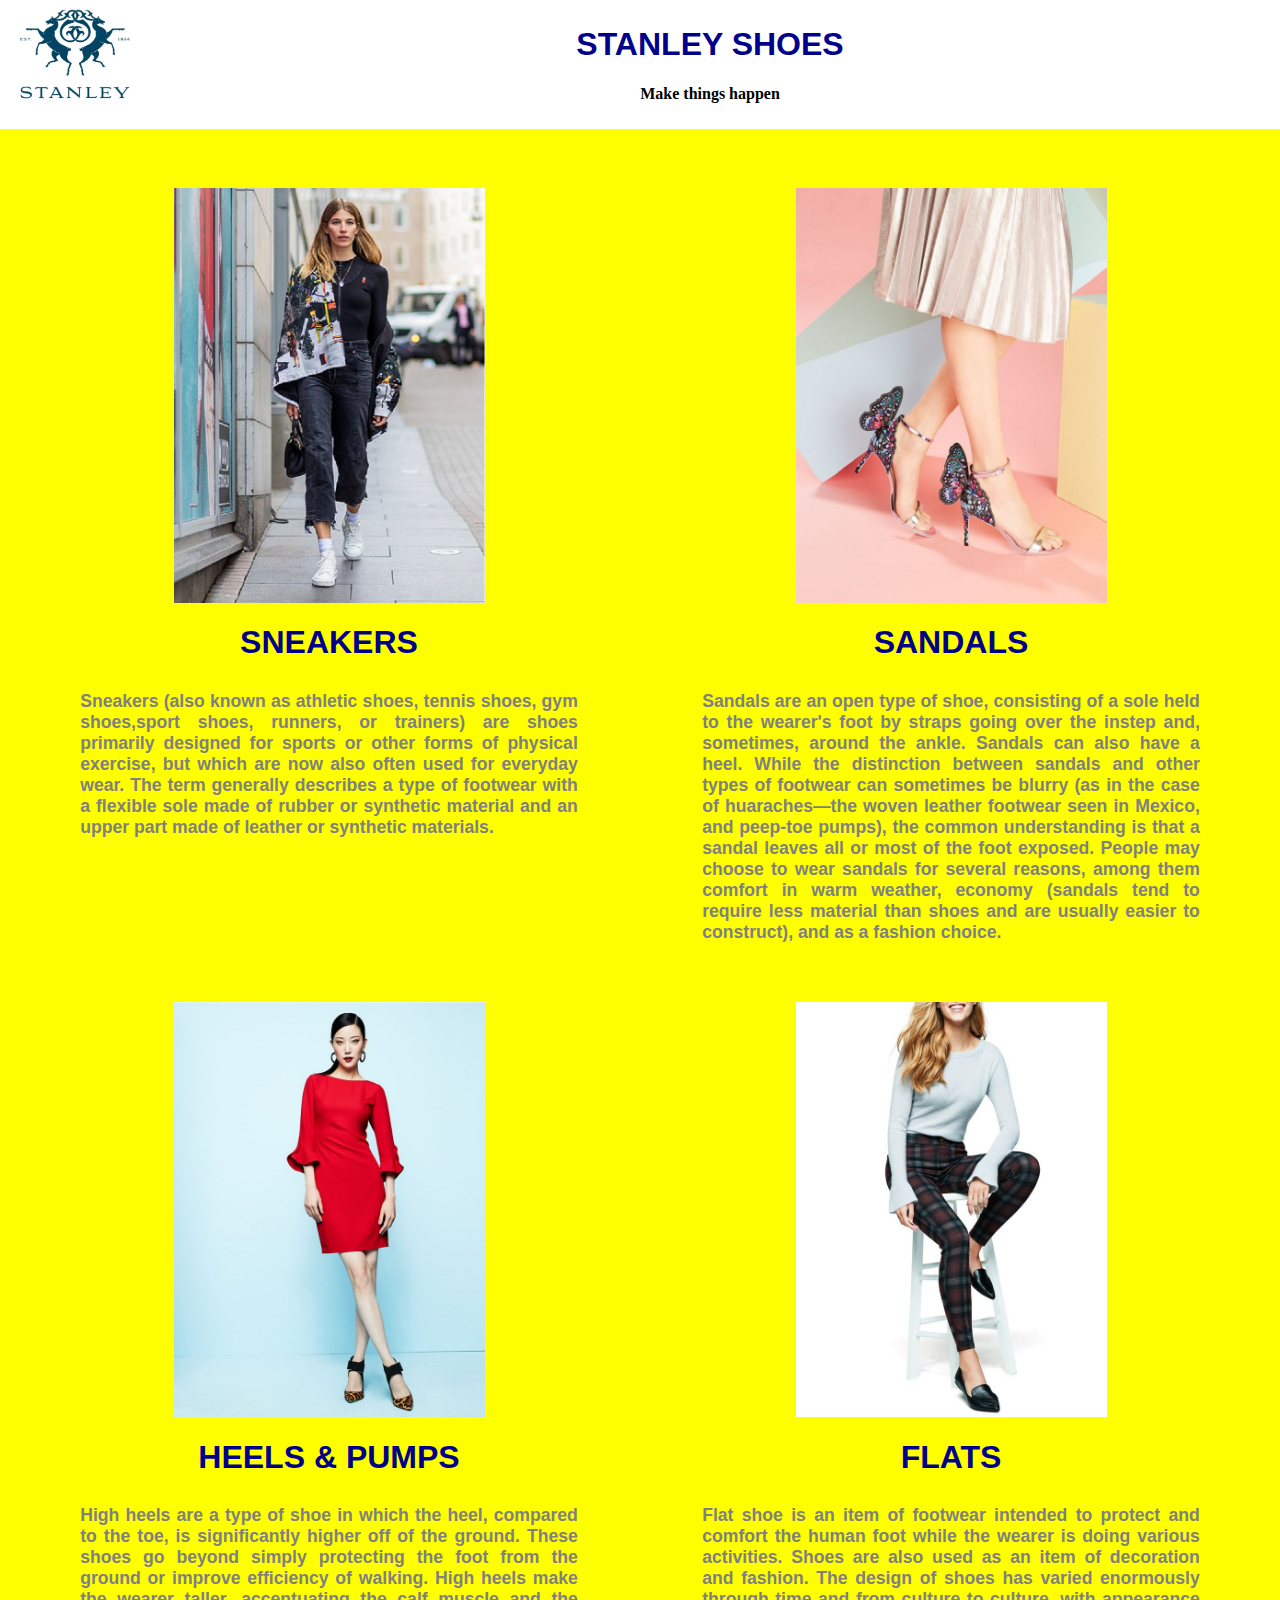
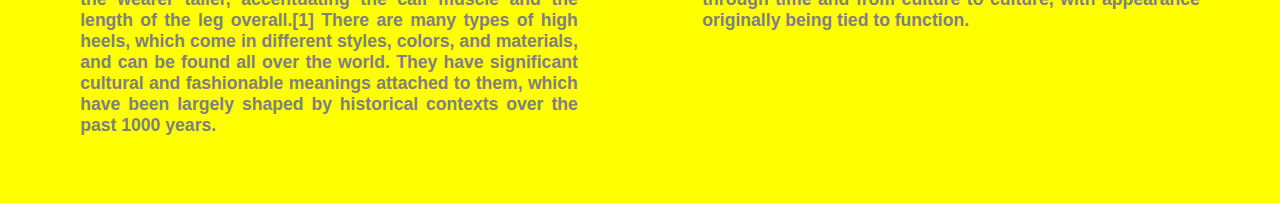
<file: index.html>
<!DOCTYPE html>
<html>

<head>
    <meta name="viewport" content="width=device-width, initial-scale=1.0, shrink-to-fit=no">
    <meta name="author" content="Elena Melnikova">
    <meta name="id" content="301025880">
    <meta name="description" content="MAPD712 Assignment1 Initial Page">
    <meta name="version" content="1.0">
    <title>Menu</title>
    <link rel="stylesheet" type="text/css" href="style.css">
</head>

<body>
    <div class="row">
        <div class="colHeader_1">
            <img class="logo" src="logo.jpeg" alt="logo">
        </div>
        <div class="colHeader_2">
            <h1 class="storeName"> STANLEY SHOES</h1>
            <h4 class="slogan">Make things happen</h4>
        </div>
    </div>
    <div class="row_2">
        <a class="row2_1" href="details.html">
            <div class="col-1">
                <img class="shoes" src="sneakers_logo.png" alt="shoes">
            </div>
            <div class="col-2">
                <div class="col-21">
                    <h1 class="productTitle">SNEAKERS</h1>
                </div>
                <div class="col-22">
                    <h5 class="productDescription">Sneakers (also known as athletic
                        shoes, tennis shoes, gym shoes,sport shoes, runners, or trainers)
                        are shoes primarily designed for sports or other forms of physical
                        exercise, but which are now also often used for everyday wear. The
                        term generally describes a type of footwear with a flexible sole made
                        of rubber or synthetic material and an upper part made of leather or
                        synthetic materials.
                    </h5>
                </div>
            </div>
        </a>

        <a class="row2_1" href="details.html">
            <div class="col-1">
                <img class="shoes" src="sandals_logo.png" alt="shoes">
            </div>
            <div class="col-2">
                <div class="col-21">
                    <h1 class="productTitle">SANDALS</h1>
                </div>
                <div class="col-22">
                    <h5 class="productDescription">Sandals are an open type of shoe, consisting
                        of a sole held to the wearer's foot by straps going over the instep and,
                        sometimes, around the ankle. Sandals can also have a heel. While the distinction
                        between sandals and other types of footwear can sometimes be blurry (as in the
                        case of huaraches—the woven leather footwear seen in Mexico, and peep-toe pumps),
                        the common understanding is that a sandal leaves all or most of the foot exposed.
                        People may choose to wear sandals for several reasons, among them comfort in warm
                        weather, economy (sandals tend to require less material than shoes and are usually
                        easier to construct), and as a fashion choice.
                    </h5>
                </div>
            </div>
        </a>

        <a class="row2_1" href="details.html">
            <div class="col-1">
                <img class="shoes" src="heels_pumps_logo.png" alt="shoes">
            </div>
            <div class="col-2">
                <div class="col-21">
                    <h1 class="productTitle">HEELS & PUMPS</h1>
                </div>
                <div class="col-22">
                    <h5 class="productDescription">High heels are a type of shoe in which the heel,
                        compared to the toe, is significantly higher off of the ground. These shoes go
                        beyond simply protecting the foot from the ground or improve efficiency of walking.
                        High heels make the wearer taller, accentuating the calf muscle and the length of
                        the leg overall.[1] There are many types of high heels, which come in different
                        styles, colors, and materials, and can be found all over the world. They have
                        significant cultural and fashionable meanings attached to them, which have been
                        largely shaped by historical contexts over the past 1000 years.
                    </h5>
                </div>
            </div>
        </a>

        <a class="row2_1" href="details.html">
            <div class="col-1">
                <img class="shoes" src="flats_logo.png" alt="shoes">
            </div>
            <div class="col-2">
                <div class="col-21">
                    <h1 class="productTitle">FLATS</h1>
                </div>
                <div class="col-22">
                    <h5 class="productDescription">
                        Flat shoe is an item of footwear intended to protect and comfort the human foot
                        while the wearer is doing various activities. Shoes are also used as an item
                        of decoration and fashion. The design of shoes has varied enormously through
                        time and from culture to culture, with appearance originally being tied to function.
                    </h5>
                </div>
            </div>
        </a>
    </div>

</body>

</html>
</file>
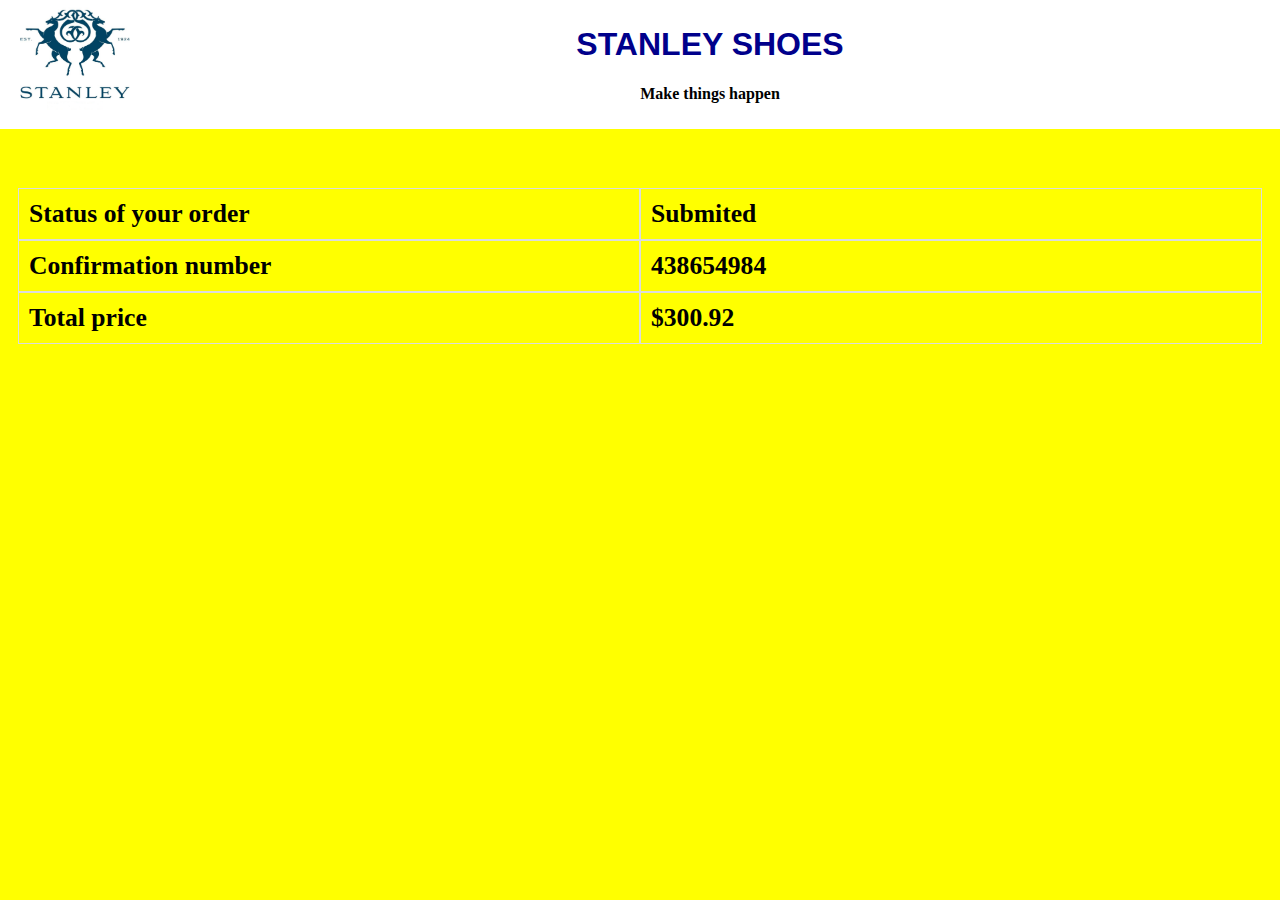
<file: confirmation.html>
<!DOCTYPE html>
<html>

<head>
    <meta name="viewport" content="width=device-width, initial-scale=1.0, shrink-to-fit=no">
    <meta name="author" content="Elena Melnikova">
    <meta name="id" content="301025880">
    <meta name="description" content="MAPD712 Assignment1 Confirmation Page">
    <meta name="version" content="1.0">
    <title>Confirmation</title>
    <link rel="stylesheet" type="text/css" href="style.css">
</head>

<body>
    <div class="row">
        <div class="colHeader_1">
            <img class="logo" src="logo.jpeg" alt="logo">
        </div>
        <div class="colHeader_2">
            <h1 class="storeName"> STANLEY SHOES</h1>
            <h4 class="slogan">Make things happen</h4>
        </div>
    </div>

    <div class="row_2">

        <div class="table_confirm">
            <div class="table_row_status">
                <div class="table_cell_status_label">
                    Status of your order
                </div>
                <div class="table_cell_status">
                    Submited
                </div>
            </div>

            <div class="table_row_confirm_number">
                <div class="table_cell_confirm_number_label">
                    Confirmation number
                </div>
                <div class="table_cell_confirm_number">
                    438654984
                </div>
            </div>

            <div class="table_row_subprice">
                <div class="table_cell_subprice_label">
                    Total price
                </div>
                <div class="table_cell_subprice">
                    $300.92
                </div>
            </div>
        </div>
    </div>
</body>

</html>
</file>
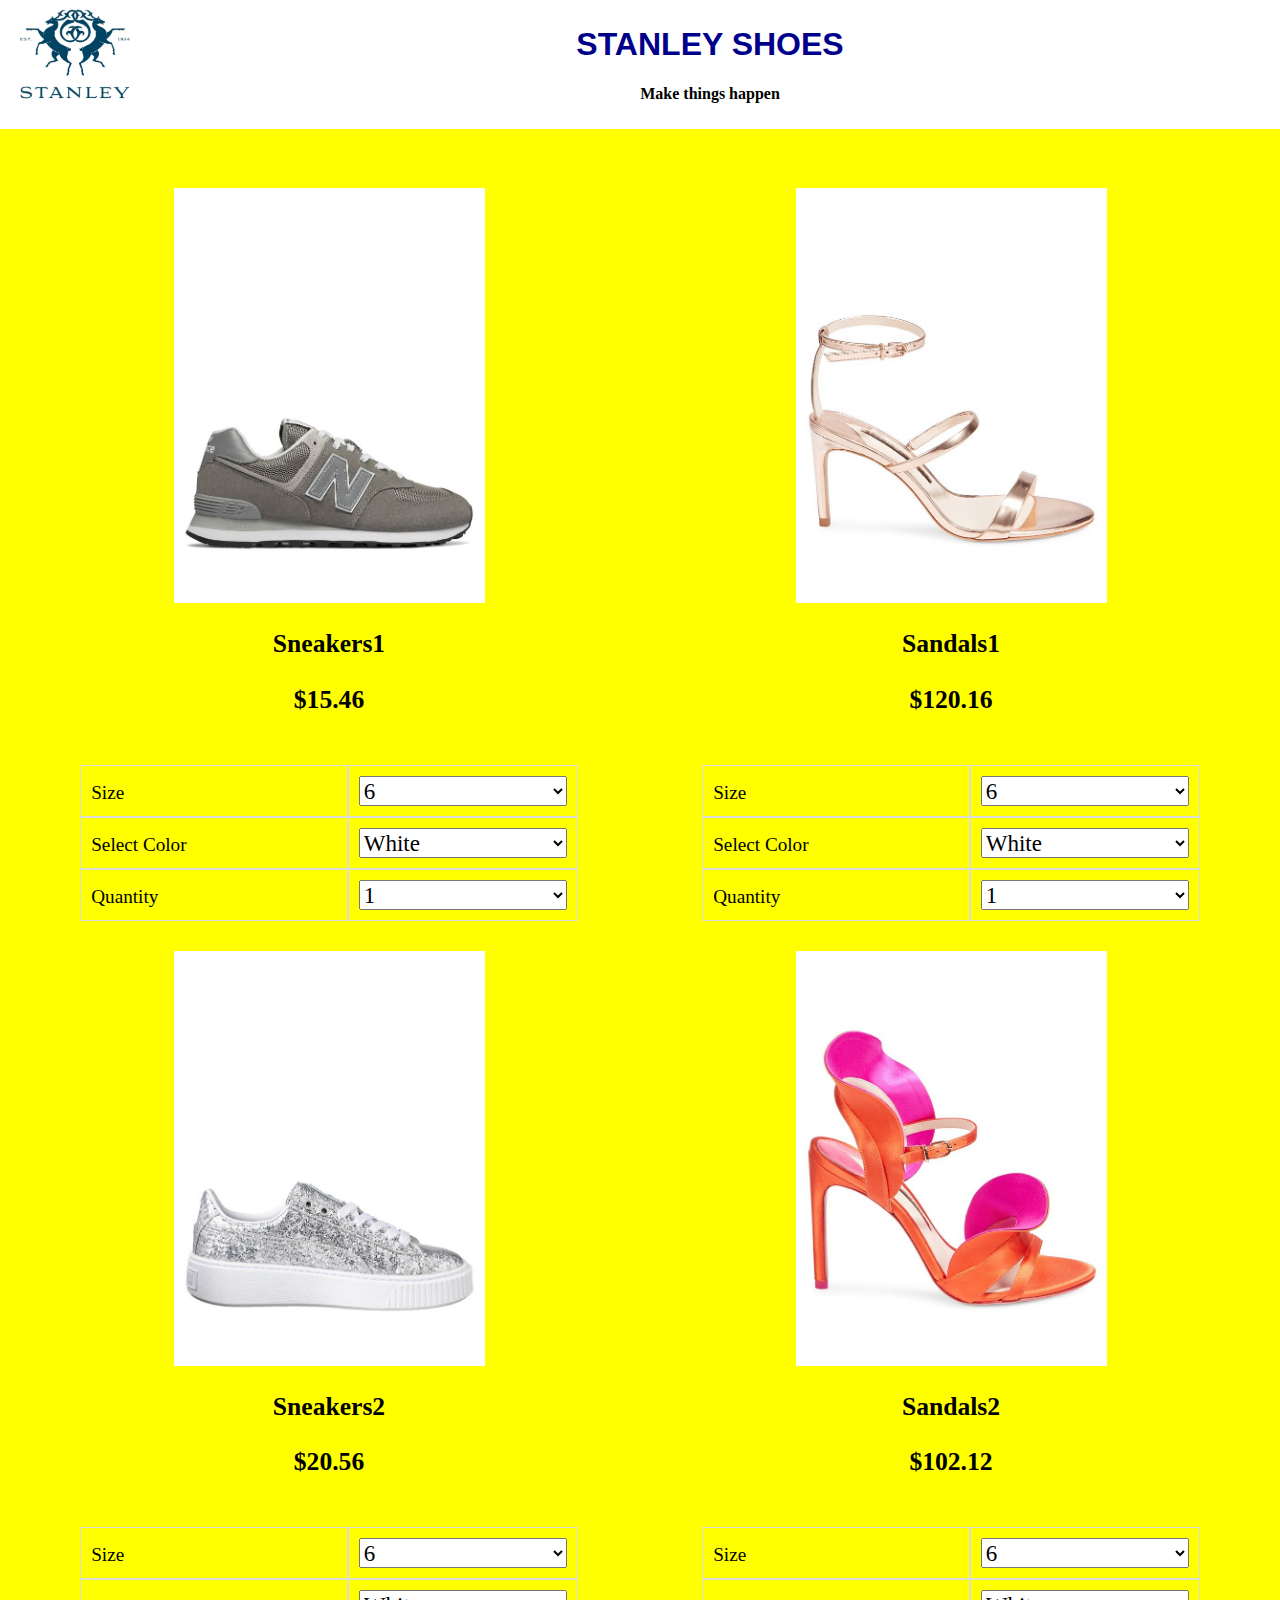
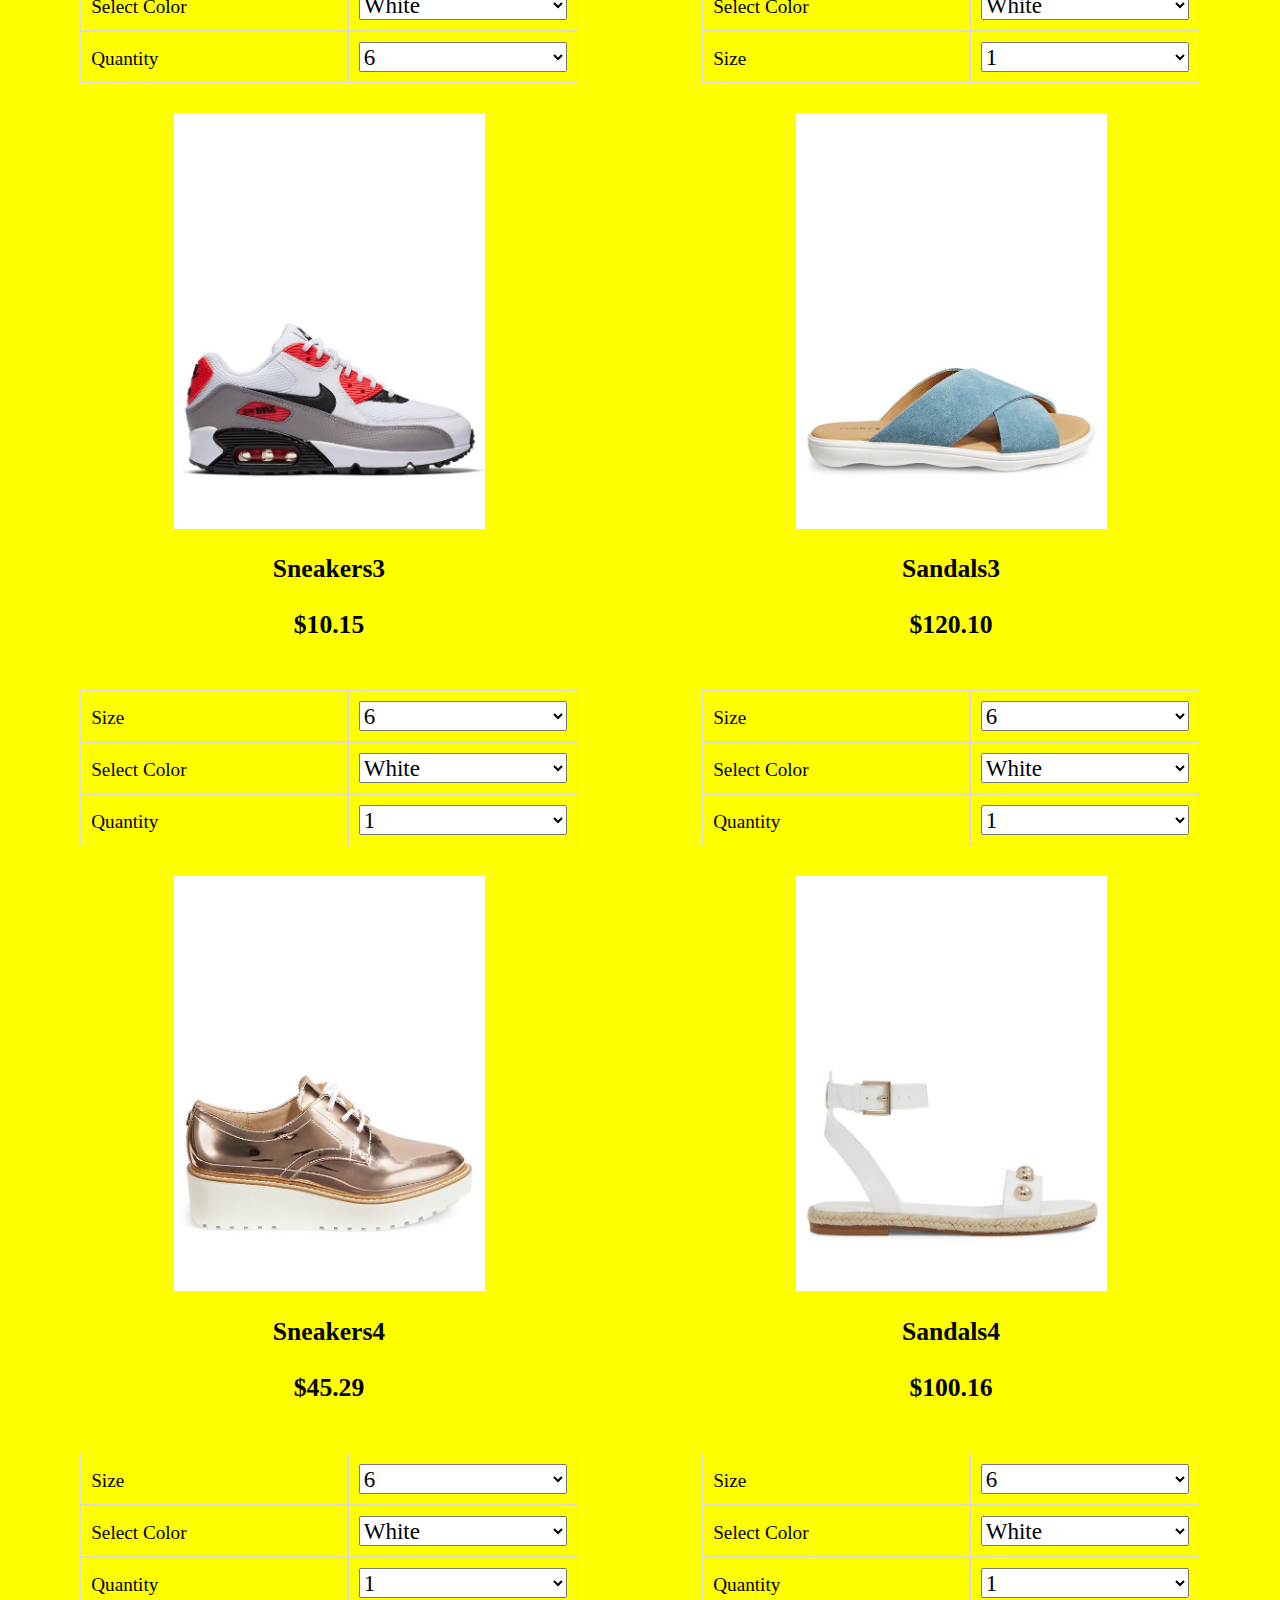
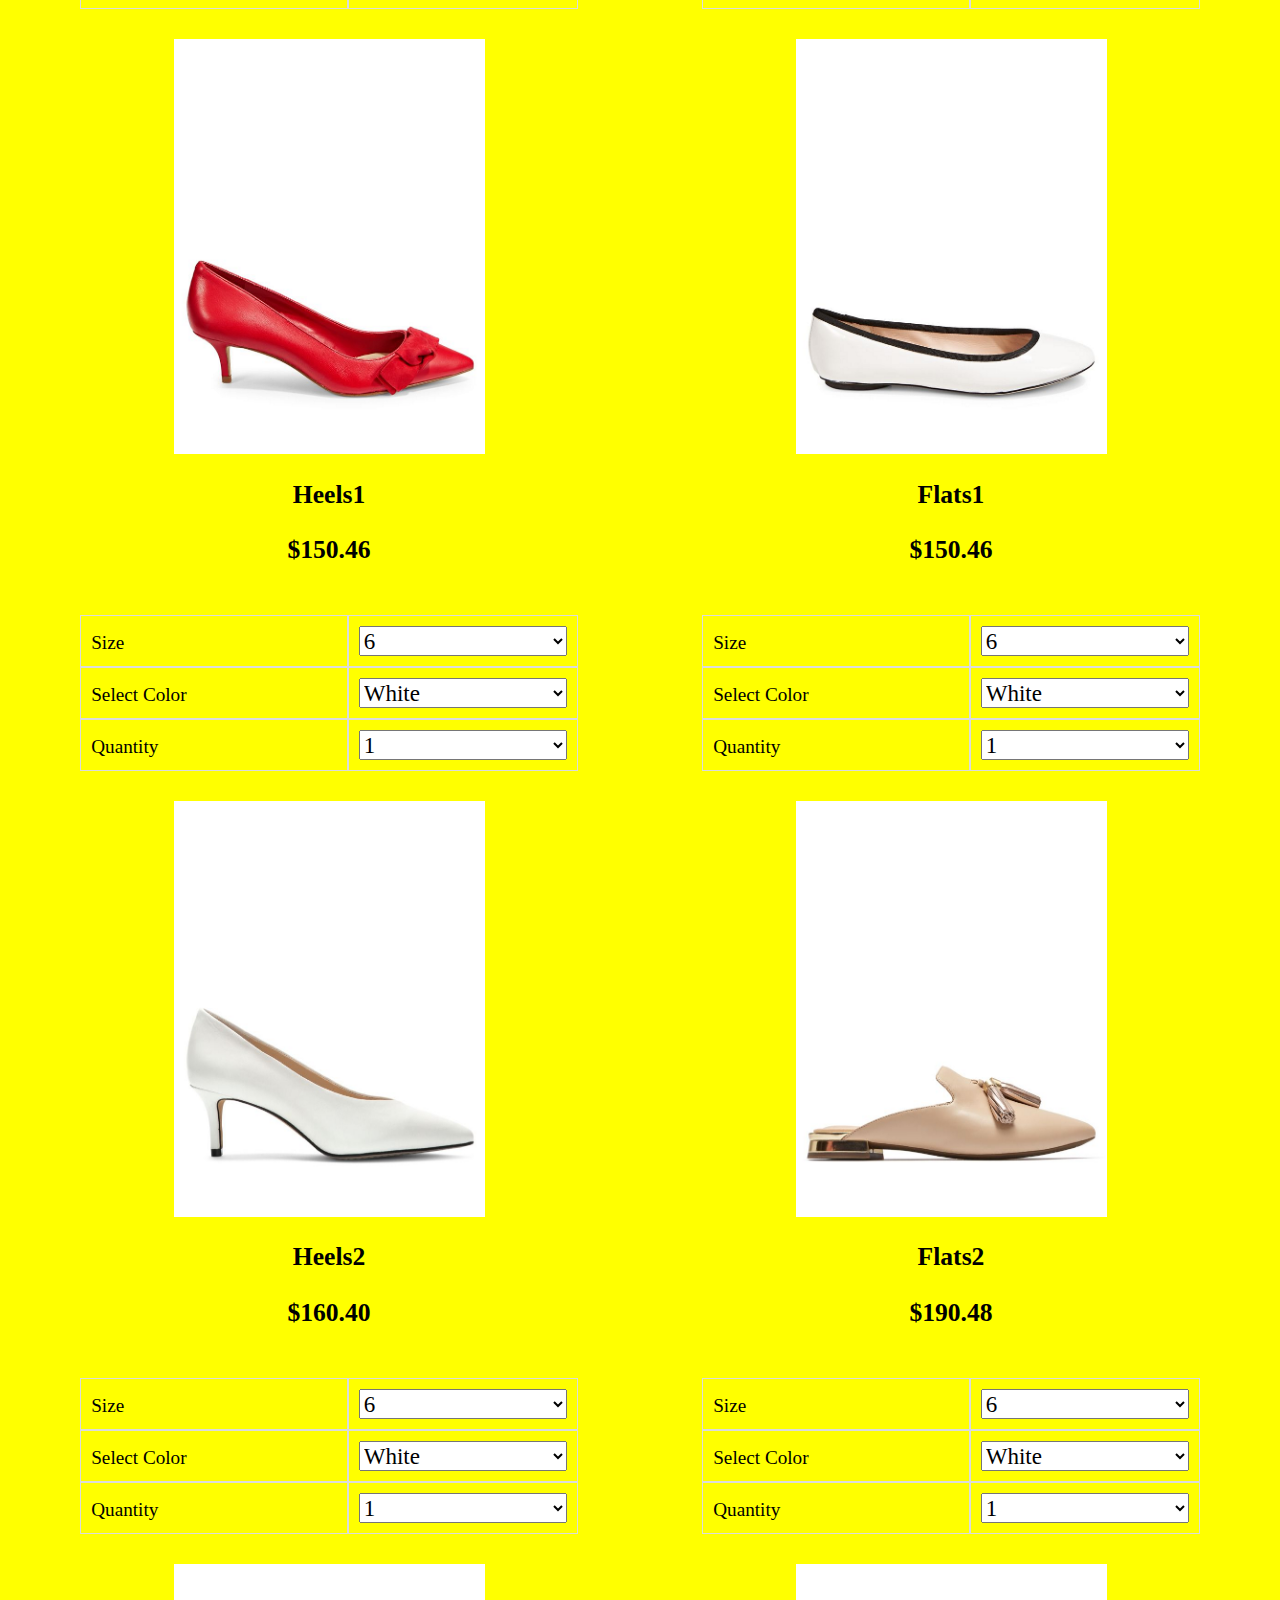
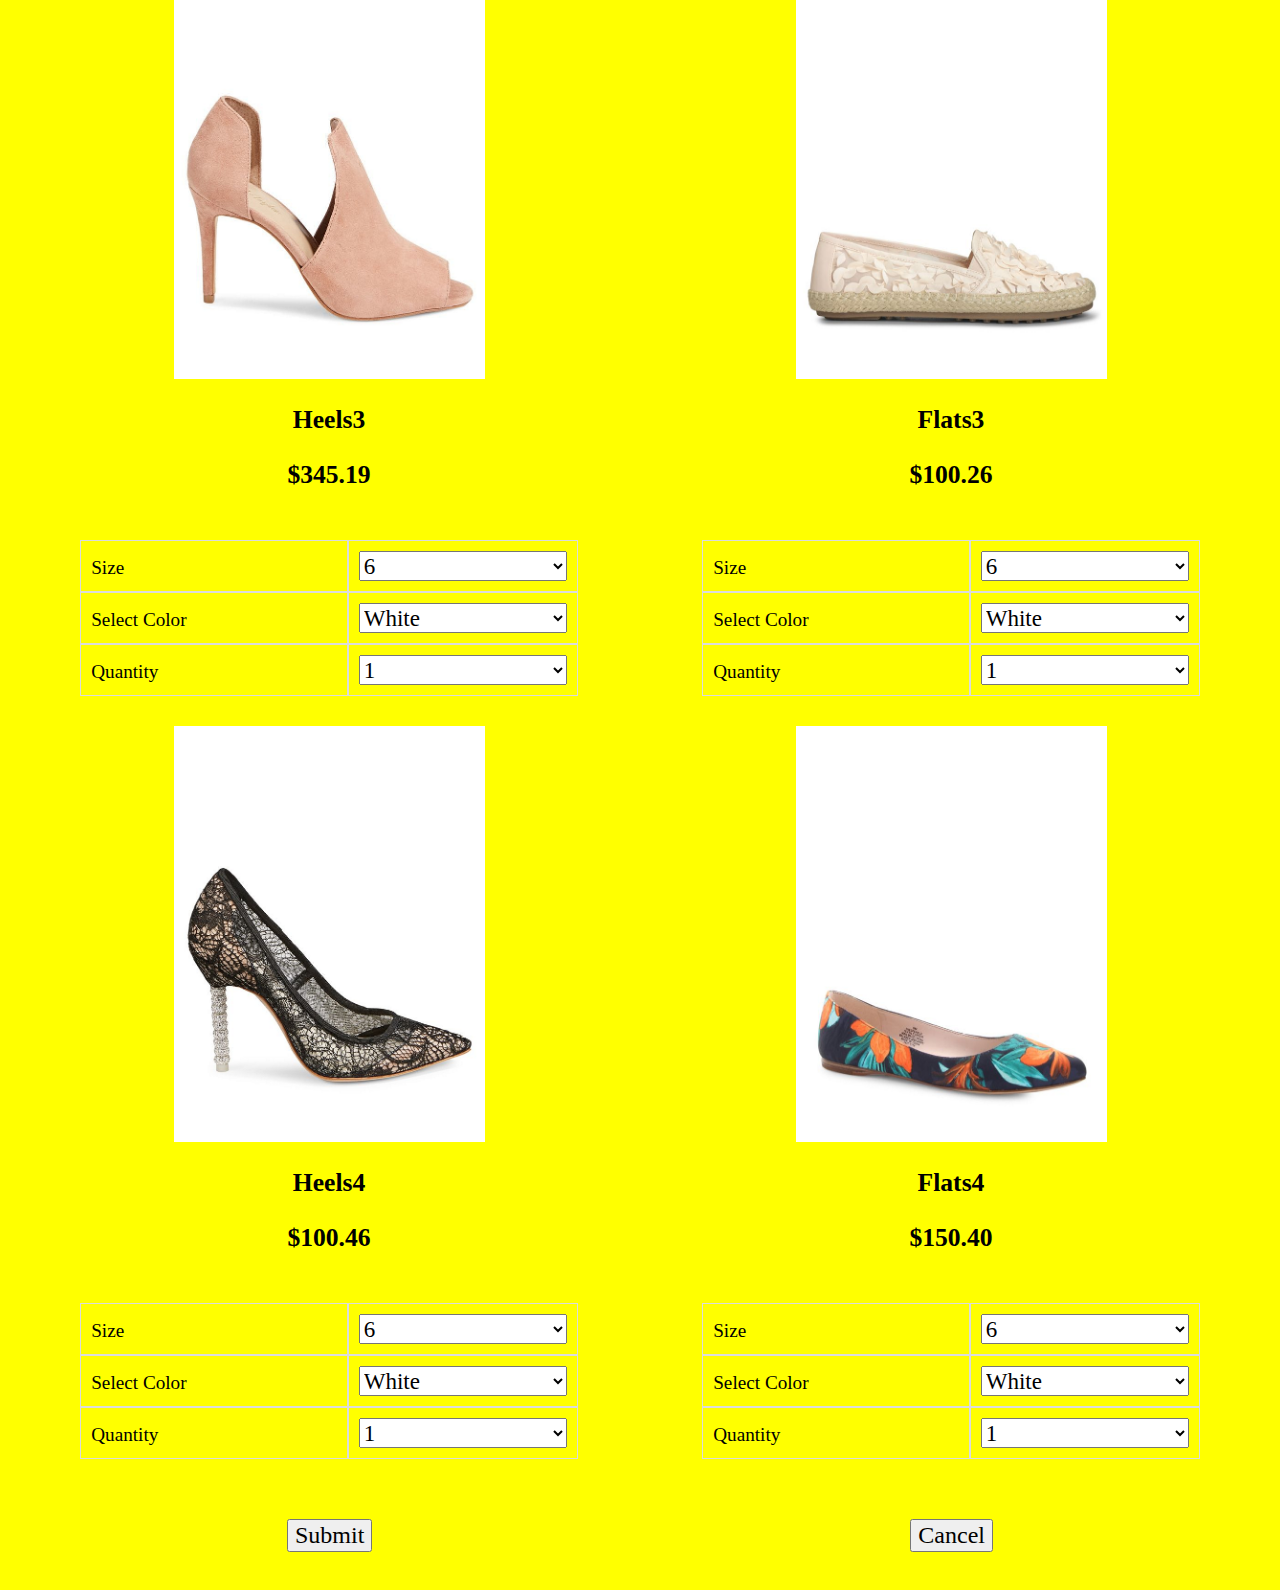
<file: details.html>
<!DOCTYPE html>
<html>

<head>
    <meta name="viewport" content="width=device-width, initial-scale=1.0, shrink-to-fit=no">
    <meta name="author" content="Elena Melnikova">
    <meta name="id" content="301025880">
    <meta name="description" content="MAPD712 Assignment1 Details Page">
    <meta name="version" content="1.0">
    <title>Details</title>
    <link rel="stylesheet" type="text/css" href="style.css">
</head>

<body>
    <div class="row">
        <div class="colHeader_1">
            <img class="logo" src="logo.jpeg" alt="logo">
        </div>
        <div class="colHeader_2">
            <h1 class="storeName"> STANLEY SHOES</h1>
            <h4 class="slogan">Make things happen</h4>
        </div>
    </div>
    <form class="row_2" action="order.html">
        <div class="item" name="sneakers">
            <div class="row2_1_details">
                <div class="product_img">
                    <img class="col_img" src="sneakers_1.png" alt="shoes">
                </div>
                <div class="col_param">
                    <div class="name">
                        <p>Sneakers1</p>
                        <p>$15.46</p>
                    </div>

                    <div class="table_shoes_param">
                        <div class="table_row_size">
                            <div class="table_cell_size_label">
                                Size
                            </div>
                            <div class="table_cell_size">
                                <select>
                                    <option value="6">6</option>
                                    <option value="7">7</option>
                                    <option value="8">8</option>
                                    <option value="9">9</option>
                                </select>
                            </div>
                        </div>

                        <div class="table_row_color">
                            <div class="table_cell_color_label">
                                Select Color
                            </div>
                            <div class="table_cell_color">
                                <select>
                                    <option value="white">White</option>
                                    <option value="grey">Grey</option>
                                    <option value="red">Red</option>
                                    <option value="gold">Gold</option>
                                </select>
                            </div>
                        </div>

                        <div class="table_row_quantity">
                            <div class="table_cell_quantity_label">
                                Quantity
                            </div>
                            <div class="table_cell_quantity">
                                <select>
                                    <option value="1">1</option>
                                    <option value="2">2</option>
                                    <option value="3">3</option>
                                    <option value="4">4</option>
                                </select>
                            </div>
                        </div>
                    </div>
                </div>
            </div>

            <div class="row2_1_details">
                <div class="product_img">
                    <img class="col_img" src="sneakers_2.png" alt="shoes">
                </div>
                <div class="col_param">
                    <div class="name">
                        <p>Sneakers2</p>
                        <p>$20.56</p>
                    </div>
                    <div class="table_shoes_param">
                        <div class="table_row_size">
                            <div class="table_cell_size_label">
                                Size
                            </div>
                            <div class="table_cell_size">
                                <select>
                                    <option value="6">6</option>
                                    <option value="7">7</option>
                                    <option value="8">8</option>
                                    <option value="9">9</option>
                                </select>
                            </div>
                        </div>

                        <div class="table_row_color">
                            <div class="table_cell_color_label">
                                Select Color
                            </div>
                            <div class="table_cell_color">
                                <select>
                                    <option value="white">White</option>
                                    <option value="grey">Grey</option>
                                    <option value="red">Red</option>
                                    <option value="gold">Gold</option>
                                </select>
                            </div>
                        </div>

                        <div class="table_row_quantity">
                            <div class="table_cell_quantity_label">
                                Quantity
                            </div>
                            <div class="table_cell_quantity">
                                <select>
                                    <option value="6">6</option>
                                    <option value="7">7</option>
                                    <option value="8">8</option>
                                    <option value="9">9</option>
                                </select>
                            </div>
                        </div>
                    </div>

                </div>
            </div>
            <div class="row2_1_details">
                <div class="product_img">
                    <img class="col_img" src="sneakers_3.png" alt="shoes">
                </div>
                <div class="col_param">
                    <div class="name">
                        <p>Sneakers3</p>
                        <p>$10.15</p>
                    </div>
                    <div class="table_shoes_param">
                        <div class="table_row_size">
                            <div class="table_cell_size_label">
                                Size
                            </div>
                            <div class="table_cell_size">
                                <select>
                                    <option value="6">6</option>
                                    <option value="7">7</option>
                                    <option value="8">8</option>
                                    <option value="9">9</option>
                                </select>
                            </div>
                        </div>

                        <div class="table_row_color">
                            <div class="table_cell_color_label">
                                Select Color
                            </div>
                            <div class="table_cell_color">
                                <select>
                                    <option value="white">White</option>
                                    <option value="grey">Grey</option>
                                    <option value="red">Red</option>
                                    <option value="gold">Gold</option>
                                </select>
                            </div>
                        </div>

                        <div class="table_row_quantity">
                            <div class="table_cell_quantity_label">
                                Quantity
                            </div>
                            <div class="table_cell_quantity">
                                <select>
                                    <option value="1">1</option>
                                    <option value="2">2</option>
                                    <option value="3">3</option>
                                    <option value="4">4</option>
                                </select>
                            </div>
                        </div>
                    </div>
                </div>
            </div>

            <div class="row2_1_details">
                <div class="product_img">
                    <img class="col_img" src="sneakers_4.png" alt="shoes">
                </div>
                <div class="col_param">
                    <div class="name">
                        <p>Sneakers4</p>
                        <p>$45.29</p>
                    </div>
                    <div class="table_shoes_param">
                        <div class="table_row_size">
                            <div class="table_cell_size_label">
                                Size
                            </div>
                            <div class="table_cell_size">
                                <select>
                                    <option value="6">6</option>
                                    <option value="7">7</option>
                                    <option value="8">8</option>
                                    <option value="9">9</option>
                                </select>
                            </div>
                        </div>

                        <div class="table_row_color">
                            <div class="table_cell_color_label">
                                Select Color
                            </div>
                            <div class="table_cell_color">
                                <select>
                                    <option value="white">White</option>
                                    <option value="grey">Grey</option>
                                    <option value="red">Red</option>
                                    <option value="gold">Gold</option>
                                </select>
                            </div>
                        </div>

                        <div class="table_row_quantity">
                            <div class="table_cell_quantity_label">
                                Quantity
                            </div>
                            <div class="table_cell_quantity">
                                <select>
                                    <option value="1">1</option>
                                    <option value="2">2</option>
                                    <option value="3">3</option>
                                    <option value="4">4</option>
                                </select>
                            </div>
                        </div>
                    </div>
                </div>
            </div>
        </div>
        </div>
        <div class="item" name="sandals">
            <div action="order.html">
                <div class="row2_1_details">
                    <div class="product_img">
                        <img class="col_img" src="sandals_1.png" alt="shoes">
                    </div>
                    <div class="col_param">
                        <div class="name">
                            <p>Sandals1</p>
                            <p>$120.16</p>
                        </div>
                        <div class="table_shoes_param">
                            <div class="table_row_size">
                                <div class="table_cell_size_label">
                                    Size
                                </div>
                                <div class="table_cell_size">
                                    <select>
                                        <option value="6">6</option>
                                        <option value="7">7</option>
                                        <option value="8">8</option>
                                        <option value="9">9</option>
                                    </select>
                                </div>
                            </div>

                            <div class="table_row_color">
                                <div class="table_cell_color_label">
                                    Select Color
                                </div>
                                <div class="table_cell_color">
                                    <select>
                                        <option value="white">White</option>
                                        <option value="grey">Grey</option>
                                        <option value="red">Red</option>
                                        <option value="gold">Gold</option>
                                    </select>
                                </div>
                            </div>

                            <div class="table_row_quantity">
                                <div class="table_cell_quantity_label">
                                    Quantity
                                </div>
                                <div class="table_cell_quantity">
                                    <select>
                                        <option value="1">1</option>
                                        <option value="2">2</option>
                                        <option value="3">3</option>
                                        <option value="4">4</option>
                                    </select>
                                </div>
                            </div>
                        </div>
                    </div>
                </div>

                <div class="row2_1_details">
                    <div class="product_img">
                        <img class="col_img" src="sandals_2.png" alt="shoes">
                    </div>
                    <div class="col_param">
                        <div class="name">
                            <p>Sandals2</p>
                            <p>$102.12</p>
                        </div>
                        <div class="table_shoes_param">
                            <div class="table_row_size">
                                <div class="table_cell_size_label">
                                    Size
                                </div>
                                <div class="table_cell_size">
                                    <select>
                                        <option value="6">6</option>
                                        <option value="7">7</option>
                                        <option value="8">8</option>
                                        <option value="9">9</option>
                                    </select>
                                </div>
                            </div>

                            <div class="table_row_color">
                                <div class="table_cell_color_label">
                                    Select Color
                                </div>
                                <div class="table_cell_color">
                                    <select>
                                        <option value="white">White</option>
                                        <option value="grey">Grey</option>
                                        <option value="red">Red</option>
                                        <option value="gold">Gold</option>
                                    </select>
                                </div>
                            </div>

                            <div class="table_row_quantity">
                                <div class="table_cell_quantity_label">
                                    Size
                                </div>
                                <div class="table_cell_quantity">
                                    <select>
                                        <option value="1">1</option>
                                        <option value="2">2</option>
                                        <option value="3">3</option>
                                        <option value="4">4</option>
                                    </select>
                                </div>
                            </div>
                        </div>
                    </div>
                </div>

                <div class="row2_1_details">
                    <div class="product_img">
                        <img class="col_img" src="sandals_3.png" alt="shoes">
                    </div>
                    <div class="col_param">
                        <div class="name">
                            <p>Sandals3</p>

                            <p>$120.10</p>
                        </div>
                        <div class="table_shoes_param">
                            <div class="table_row_size">
                                <div class="table_cell_size_label">
                                    Size
                                </div>
                                <div class="table_cell_size">
                                    <select>
                                        <option value="6">6</option>
                                        <option value="7">7</option>
                                        <option value="8">8</option>
                                        <option value="9">9</option>
                                    </select>
                                </div>
                            </div>

                            <div class="table_row_color">
                                <div class="table_cell_color_label">
                                    Select Color
                                </div>
                                <div class="table_cell_color">
                                    <select>
                                        <option value="white">White</option>
                                        <option value="grey">Grey</option>
                                        <option value="red">Red</option>
                                        <option value="gold">Gold</option>
                                    </select>
                                </div>
                            </div>

                            <div class="table_row_quantity">
                                <div class="table_cell_quantity_label">
                                    Quantity
                                </div>
                                <div class="table_cell_quantity">
                                    <select>
                                        <option value="1">1</option>
                                        <option value="2">2</option>
                                        <option value="3">3</option>
                                        <option value="4">4</option>
                                    </select>
                                </div>
                            </div>
                        </div>
                    </div>
                </div>

                <div class="row2_1_details">
                    <div class="product_img">
                        <img class="col_img" src="sandals_4.png" alt="shoes">
                    </div>
                    <div class="col_param">
                        <div class="name">
                            <p>Sandals4</p>
                            <p>$100.16</p>
                        </div>
                        <div class="table_shoes_param">
                            <div class="table_row_size">
                                <div class="table_cell_size_label">
                                    Size
                                </div>
                                <div class="table_cell_size">
                                    <select>
                                        <option value="6">6</option>
                                        <option value="7">7</option>
                                        <option value="8">8</option>
                                        <option value="9">9</option>
                                    </select>
                                </div>
                            </div>

                            <div class="table_row_color">
                                <div class="table_cell_color_label">
                                    Select Color
                                </div>
                                <div class="table_cell_color">
                                    <select>
                                        <option value="white">White</option>
                                        <option value="grey">Grey</option>
                                        <option value="red">Red</option>
                                        <option value="gold">Gold</option>
                                    </select>
                                </div>
                            </div>

                            <div class="table_row_quantity">
                                <div class="table_cell_quantity_label">
                                    Quantity
                                </div>
                                <div class="table_cell_quantity">
                                    <select>
                                        <option value="1">1</option>
                                        <option value="2">2</option>
                                        <option value="3">3</option>
                                        <option value="4">4</option>
                                    </select>
                                </div>
                            </div>
                        </div>
                    </div>
                </div>
            </div>
        </div>

        <div class="item" name="heels_pumps">
            <div>
                <div class="row2_1_details">
                    <div class="product_img">
                        <img class="col_img" src="heels_pumps_1.png" alt="shoes">
                    </div>
                    <div class="col_param">
                        <div class="name">
                            <p>Heels1</p>
                            <p>$150.46</p>
                        </div>
                        <div class="table_shoes_param">
                            <div class="table_row_size">
                                <div class="table_cell_size_label">
                                    Size
                                </div>
                                <div class="table_cell_size">
                                    <select>
                                        <option value="6">6</option>
                                        <option value="7">7</option>
                                        <option value="8">8</option>
                                        <option value="9">9</option>
                                    </select>
                                </div>
                            </div>

                            <div class="table_row_color">
                                <div class="table_cell_color_label">
                                    Select Color
                                </div>
                                <div class="table_cell_color">
                                    <select>
                                        <option value="white">White</option>
                                        <option value="grey">Grey</option>
                                        <option value="red">Red</option>
                                        <option value="gold">Gold</option>
                                    </select>
                                </div>
                            </div>

                            <div class="table_row_quantity">
                                <div class="table_cell_quantity_label">
                                    Quantity
                                </div>
                                <div class="table_cell_quantity">
                                    <select>
                                        <option value="1">1</option>
                                        <option value="2">2</option>
                                        <option value="3">3</option>
                                        <option value="4">4</option>
                                    </select>
                                </div>
                            </div>
                        </div>
                    </div>
                </div>

                <div class="row2_1_details">
                    <div class="product_img">
                        <img class="col_img" src="heels_pumps_2.png" alt="shoes">
                    </div>
                    <div class="col_param">
                        <div class="name">
                            <p>Heels2</p>
                            <p>$160.40</p>
                        </div>
                        <div class="table_shoes_param">
                            <div class="table_row_size">
                                <div class="table_cell_size_label">
                                    Size
                                </div>
                                <div class="table_cell_size">
                                    <select>
                                        <option value="6">6</option>
                                        <option value="7">7</option>
                                        <option value="8">8</option>
                                        <option value="9">9</option>
                                    </select>
                                </div>
                            </div>

                            <div class="table_row_color">
                                <div class="table_cell_color_label">
                                    Select Color
                                </div>
                                <div class="table_cell_color">
                                    <select>
                                        <option value="white">White</option>
                                        <option value="grey">Grey</option>
                                        <option value="red">Red</option>
                                        <option value="gold">Gold</option>
                                    </select>
                                </div>
                            </div>

                            <div class="table_row_quantity">
                                <div class="table_cell_quantity_label">
                                    Quantity
                                </div>
                                <div class="table_cell_quantity">
                                    <select>
                                        <option value="1">1</option>
                                        <option value="2">2</option>
                                        <option value="3">3</option>
                                        <option value="4">4</option>
                                    </select>
                                </div>
                            </div>
                        </div>
                    </div>
                </div>

                <div class="row2_1_details">
                    <div class="product_img">
                        <img class="col_img" src="heels_pumps_3.png" alt="shoes">
                    </div>
                    <div class="col_param">
                        <div class="name">
                            <p>Heels3</p>
                            <p>$345.19</p>
                        </div>
                        <div class="table_shoes_param">
                            <div class="table_row_size">
                                <div class="table_cell_size_label">
                                    Size
                                </div>
                                <div class="table_cell_size">
                                    <select>
                                        <option value="6">6</option>
                                        <option value="7">7</option>
                                        <option value="8">8</option>
                                        <option value="9">9</option>
                                    </select>
                                </div>
                            </div>

                            <div class="table_row_color">
                                <div class="table_cell_color_label">
                                    Select Color
                                </div>
                                <div class="table_cell_color">
                                    <select>
                                        <option value="white">White</option>
                                        <option value="grey">Grey</option>
                                        <option value="red">Red</option>
                                        <option value="gold">Gold</option>
                                    </select>
                                </div>
                            </div>

                            <div class="table_row_quantity">
                                <div class="table_cell_quantity_label">
                                    Quantity
                                </div>
                                <div class="table_cell_quantity">
                                    <select>
                                        <option value="1">1</option>
                                        <option value="2">2</option>
                                        <option value="3">3</option>
                                        <option value="4">4</option>
                                    </select>
                                </div>
                            </div>
                        </div>
                    </div>
                </div>

                <div class="row2_1_details">
                    <div class="product_img">
                        <img class="col_img" src="heels_pumps_4.png" alt="shoes">
                    </div>
                    <div class="col_param">
                        <div class="name">
                            <p>Heels4</p>
                            <p>$100.46</p>
                        </div>

                        <div class="table_shoes_param">
                            <div class="table_row_size">
                                <div class="table_cell_size_label">
                                    Size
                                </div>
                                <div class="table_cell_size">
                                    <select>
                                        <option value="6">6</option>
                                        <option value="7">7</option>
                                        <option value="8">8</option>
                                        <option value="9">9</option>
                                    </select>
                                </div>
                            </div>

                            <div class="table_row_color">
                                <div class="table_cell_color_label">
                                    Select Color
                                </div>
                                <div class="table_cell_color">
                                    <select>
                                        <option value="white">White</option>
                                        <option value="grey">Grey</option>
                                        <option value="red">Red</option>
                                        <option value="gold">Gold</option>
                                    </select>
                                </div>
                            </div>

                            <div class="table_row_quantity">
                                <div class="table_cell_quantity_label">
                                    Quantity
                                </div>
                                <div class="table_cell_quantity">
                                    <select>
                                        <option value="1">1</option>
                                        <option value="2">2</option>
                                        <option value="3">3</option>
                                        <option value="4">4</option>
                                    </select>
                                </div>
                            </div>
                        </div>
                    </div>
                </div>
            </div>
        </div>

        <div class="item" name="flats">
            <div>
                <div class="row2_1_details">
                    <div class="product_img">
                        <img class="col_img" src="flats_1.png" alt="shoes">
                    </div>
                    <div class="col_param">
                        <div class="name">
                            <p>Flats1</p>
                            <p>$150.46</p>
                        </div>
                        <div class="table_shoes_param">
                            <div class="table_row_size">
                                <div class="table_cell_size_label">
                                    Size
                                </div>
                                <div class="table_cell_size">
                                    <select>
                                        <option value="6">6</option>
                                        <option value="7">7</option>
                                        <option value="8">8</option>
                                        <option value="9">9</option>
                                    </select>
                                </div>
                            </div>

                            <div class="table_row_color">
                                <div class="table_cell_color_label">
                                    Select Color
                                </div>
                                <div class="table_cell_color">
                                    <select>
                                        <option value="white">White</option>
                                        <option value="grey">Grey</option>
                                        <option value="red">Red</option>
                                        <option value="gold">Gold</option>
                                    </select>
                                </div>
                            </div>

                            <div class="table_row_quantity">
                                <div class="table_cell_quantity_label">
                                    Quantity
                                </div>
                                <div class="table_cell_quantity">
                                    <select>
                                        <option value="1">1</option>
                                        <option value="2">2</option>
                                        <option value="3">3</option>
                                        <option value="4">4</option>
                                    </select>
                                </div>
                            </div>
                        </div>
                    </div>
                </div>

                <div class="row2_1_details">
                    <div class="product_img">
                        <img class="col_img" src="flats_2.png" alt="shoes">
                    </div>
                    <div class="col_param">
                        <div class="name">
                            <p>Flats2</p>
                            <p>$190.48</p>
                        </div>
                        <div class="table_shoes_param">
                            <div class="table_row_size">
                                <div class="table_cell_size_label">
                                    Size
                                </div>
                                <div class="table_cell_size">
                                    <select>
                                        <option value="6">6</option>
                                        <option value="7">7</option>
                                        <option value="8">8</option>
                                        <option value="9">9</option>
                                    </select>
                                </div>
                            </div>

                            <div class="table_row_color">
                                <div class="table_cell_color_label">
                                    Select Color
                                </div>
                                <div class="table_cell_color">
                                    <select>
                                        <option value="white">White</option>
                                        <option value="grey">Grey</option>
                                        <option value="red">Red</option>
                                        <option value="gold">Gold</option>
                                    </select>
                                </div>
                            </div>

                            <div class="table_row_quantity">
                                <div class="table_cell_quantity_label">
                                    Quantity
                                </div>
                                <div class="table_cell_quantity">
                                    <select>
                                        <option value="1">1</option>
                                        <option value="2">2</option>
                                        <option value="3">3</option>
                                        <option value="4">4</option>
                                    </select>
                                </div>
                            </div>
                        </div>
                    </div>
                </div>

                <div class="row2_1_details">
                    <div class="product_img">
                        <img class="col_img" src="flats_3.png" alt="shoes">
                    </div>
                    <div class="col_param">
                        <div class="name">
                            <p>Flats3</p>
                            <p>$100.26</p>
                        </div>
                        <div class="table_shoes_param">
                            <div class="table_row_size">
                                <div class="table_cell_size_label">
                                    Size
                                </div>
                                <div class="table_cell_size">
                                    <select>
                                        <option value="6">6</option>
                                        <option value="7">7</option>
                                        <option value="8">8</option>
                                        <option value="9">9</option>
                                    </select>
                                </div>
                            </div>

                            <div class="table_row_color">
                                <div class="table_cell_color_label">
                                    Select Color
                                </div>
                                <div class="table_cell_color">
                                    <select>
                                        <option value="white">White</option>
                                        <option value="grey">Grey</option>
                                        <option value="red">Red</option>
                                        <option value="gold">Gold</option>
                                    </select>
                                </div>
                            </div>

                            <div class="table_row_quantity">
                                <div class="table_cell_quantity_label">
                                    Quantity
                                </div>
                                <div class="table_cell_quantity">
                                    <select>
                                        <option value="1">1</option>
                                        <option value="2">2</option>
                                        <option value="3">3</option>
                                        <option value="4">4</option>
                                    </select>
                                </div>
                            </div>
                        </div>
                    </div>
                </div>

                <div class="row2_1_details">
                    <div class="product_img">
                        <img class="col_img" src="flats_4.png" alt="shoes">
                    </div>
                    <div class="col_param">
                        <div class="name">
                            <p>Flats4</p>
                            <p>$150.40</p>
                        </div>
                        <div class="table_shoes_param">
                            <div class="table_row_size">
                                <div class="table_cell_size_label">
                                    Size
                                </div>
                                <div class="table_cell_size">
                                    <select>
                                        <option value="6">6</option>
                                        <option value="7">7</option>
                                        <option value="8">8</option>
                                        <option value="9">9</option>
                                    </select>
                                </div>
                            </div>

                            <div class="table_row_color">
                                <div class="table_cell_color_label">
                                    Select Color
                                </div>
                                <div class="table_cell_color">
                                    <select>
                                        <option value="white">White</option>
                                        <option value="grey">Grey</option>
                                        <option value="red">Red</option>
                                        <option value="gold">Gold</option>
                                    </select>
                                </div>
                            </div>

                            <div class="table_row_quantity">
                                <div class="table_cell_quantity_label">
                                    Quantity
                                </div>
                                <div class="table_cell_quantity">
                                    <select>
                                        <option value="1">1</option>
                                        <option value="2">2</option>
                                        <option value="3">3</option>
                                        <option value="4">4</option>
                                    </select>
                                </div>
                            </div>
                        </div>
                    </div>
                </div>
            </div>
        </div>
        <div class="ditales_button" action="order.html">
            <input class="submit_button" type="submit" value="Submit">
            <input class="cancel_button" type="reset" value="Cancel" onClick="javascript:location.href='index.html';" />
        </div>
    </form>
</body>

</html>
</file>
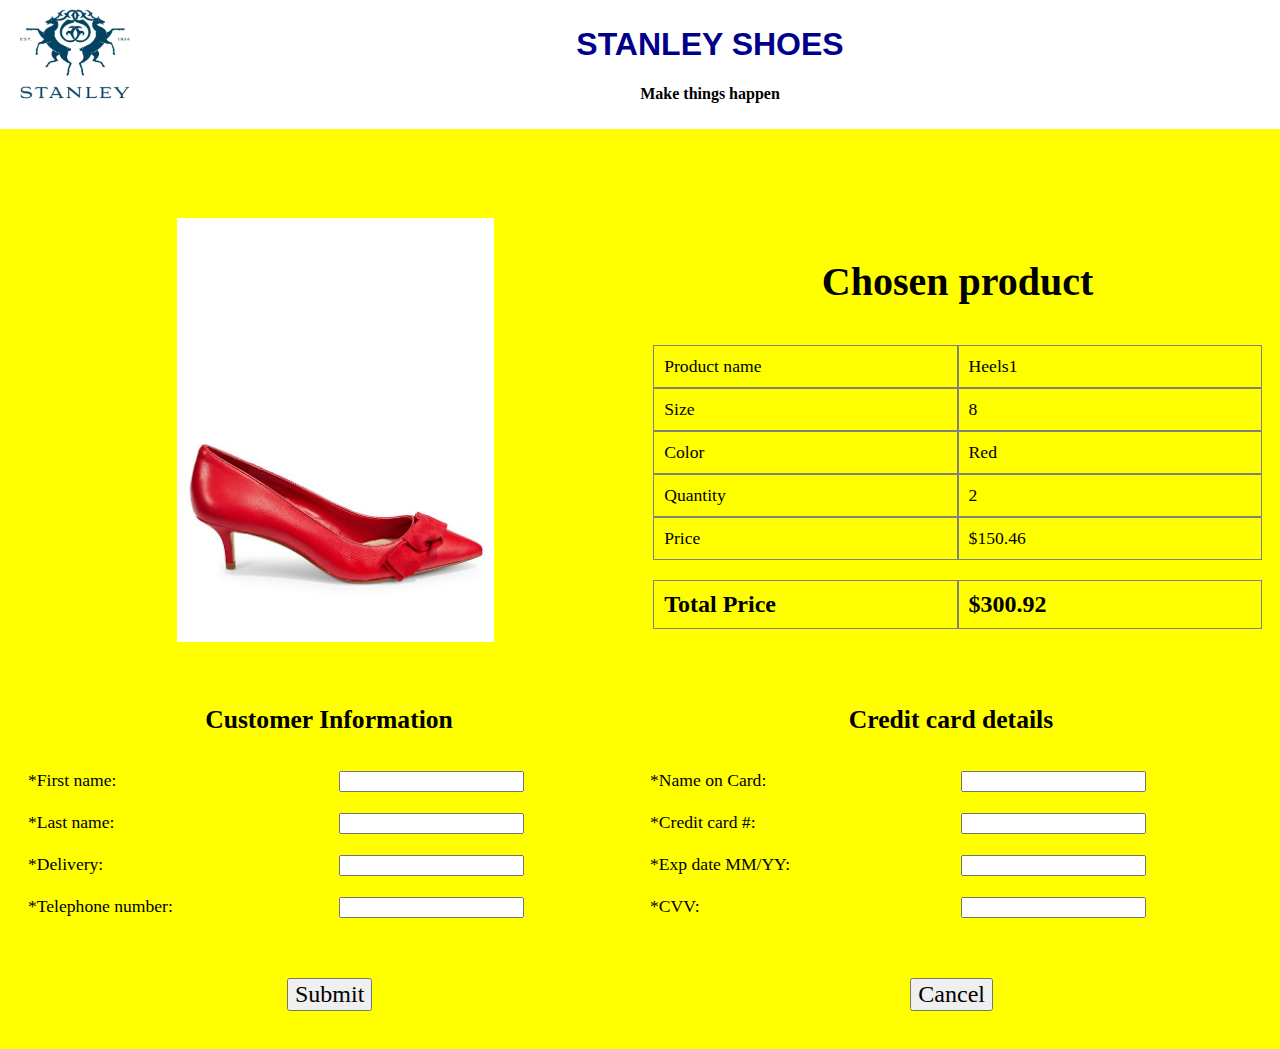
<file: order.html>
<!DOCTYPE html>
<html>

<head>
    <meta name="viewport" content="width=device-width, initial-scale=1.0, shrink-to-fit=no">
    <meta name="author" content="Elena Melnikova">
    <meta name="id" content="301025880">
    <meta name="description" content="MAPD712 Assignment1 Order Page">
    <meta name="version" content="1.0">
    <title>Order</title>
    <link rel="stylesheet" type="text/css" href="style.css">
</head>

<body>
    <div class="row">
        <div class="colHeader_1">
            <img class="logo" src="logo.jpeg" alt="logo">
        </div>
        <div class="colHeader_2">
            <h1 class="storeName"> STANLEY SHOES</h1>
            <h4 class="slogan">Make things happen</h4>
        </div>
    </div>
    <div class="row_2_order">
        <div class="order_summary">
            <div class="row2_1_order">
                <div class="product_img">
                    <img class="col_img" src="heels_pumps_1.png" alt="shoes">
                </div>
                <div class="col_param_order">
                    <h3 class="chosen">Chosen product</h3>
                    <div class="table_order">
                        <div class="table_row_order_name">
                            <div class="table_cell_order_name_label">
                                Product name
                            </div>
                            <div class="table_cell_order_name">
                                Heels1
                            </div>
                        </div>

                        <div class="table_row_order_size">
                            <div class="table_cell_order_size_label">
                                Size
                            </div>
                            <div class="table_cell_order_size">
                                8
                            </div>
                        </div>


                        <div class="table_row_order_color">
                            <div class="table_cell_order_color_label">
                                Color
                            </div>
                            <div class="table_cell_order_color">
                                Red
                            </div>
                        </div>
                        <div class="table_row_order_quantity">
                            <div class="table_cell_order_quantity_label">
                                Quantity
                            </div>
                            <div class="table_cell_order_quantity">
                                2
                            </div>
                        </div>
                        <div class="table_row_order_price">
                            <div class="table_cell_order_price_label">
                                Price
                            </div>
                            <div class="table_cell_order_price">
                                $150.46
                            </div>
                        </div>
                    </div>
                    <div class="table_total">
                        <div class="table_row_total">
                            <div class="table_cell_total_label">Total Price</div>
                            <div class="table_cell_total">$300.92</div>
                        </div>
                    </div>
                </div>
            </div>
            <form action="confirmation.html">
                <div class="customer_form">
                    <div class="customer_info">
                        <h3>Customer Information</h3>
                        <div class="table_customer_info">
                            <div class="table_row_first_name">
                                <div class="table_cell_first_name_label">
                                    *First name:
                                </div>
                                <div class="table_cell_first_name">
                                    <input type="text" name="First name">
                                </div>
                            </div>
                            <div class="table_row_last_name">
                                <div class="table_cell_last_name_label">
                                    *Last name:
                                </div>
                                <div class="table_cell_last_name">
                                    <input type="text" name="Last name">
                                </div>
                            </div>
                            <div class="table_row_delivery">
                                <div class="table_cell_delivery_label">
                                    *Delivery:
                                </div>
                                <div class="table_cell_delivery">
                                    <input type="text" name="Delivery">
                                </div>
                            </div>
                            <div class="table_row_telephone_number">
                                <div class="table_cell_telephone_number_label">
                                    *Telephone number:
                                </div>
                                <div class="table_cell_telephone_number">
                                    <input type="text" name="Telephone_number">
                                </div>
                            </div>
                        </div>
                    </div>
                    <div class="credit_card">
                        <h3>Credit card details</h3>
                        <div class="table_credit_card_details">
                            <div class="table_row_card_name">
                                <div class="table_cell_card_name_label">
                                    *Name on Card:
                                </div>
                                <div class="table_cell_card_name">
                                    <input type="text" name="Name on Card">
                                </div>
                            </div>
                            <div class="table_row_credit_card_number">
                                <div class="table_cell_credit_card_number_label">
                                    *Credit card #:
                                </div>
                                <div class="table_cell_credit_card_number">
                                    <input type="text" name="Credit card number">
                                </div>
                            </div>
                            <div class="table_row_exp_date">
                                <div class="table_cell_exp_date_label">
                                    *Exp date MM/YY:
                                </div>
                                <div class="table_cell_exp_date">
                                    <input type="text" name="Exp date MM/YY">
                                </div>
                            </div>
                            <div class="table_row_cvv">
                                <div class="table_cell_cvv_label">
                                    *CVV:
                                </div>
                                <div class="table_cell_cvv">
                                    <input type="text" name="CVV">
                                </div>
                            </div>
                        </div>
                    </div>
                </div>
                <div class="order_button">
                    <input class="submit_button" type="submit" value="Submit">
                    <input class="cancel_button" type="reset" value="Cancel" onClick="javascript:location.href='index.html';" />
                </div>
            </form>
        </div>
    </div>
</body>

</html>
</file>
<file: style.css>
/* 
Author: Elena Melnikova
Author ID: 301025880
Description: Styles for MAPD712 Assignment1 project
Version: 1.0
*/

.row {
    display: flex;
    padding: 5px;
    background-color: white;
    position: fixed;
    top: 0;
    left: 0;
    width: 100%;
}

.logo {
    vertical-align: middle;
    margin-left: 10px;
}

.colHeader_2 {
    align-content: center;
    padding-right: 10px;
    padding-left: 10px;
    margin: auto;
}

.storeName {
    text-align: center;
    padding-right: 10px;
    padding-left: 10px;
}

.slogan {
    font-family: 'Times New Roman', Times, serif;
    font-size: 100%;
    text-align: center;
    padding-right: 10px;
    padding-left: 10px;
}

a:link {
    text-decoration: none;
}

.logo {
    border-radius: 25%;
}

/* On desktop screens that are 1200px wide or more, the background color is yellow */

@media screen and (min-width: 1200px) {
    body {
        background-color: yellow;
        display: flex;
        flex-wrap: wrap;
        /* Allow multiple lines */
    }
    .logo {
        height: auto;
        max-width: 120px;
    }
    h1 {
        font-family: Arial, Helvetica, sans-serif;
        ;
        font-size: 2em;
        color: darkblue;
    }
    h4 {
        font-family: 'Times New Roman', Times, serif;
        font-size: 1em;
    }
    h5 {
        font-family: 'Lucida Sans', 'Lucida Sans Regular', 'Lucida Grande', 'Lucida Sans Unicode', Geneva, Verdana, sans-serif;
        font-size: 1.1em;
        color: grey;
    }
    p, h3 {
        font-family: 'Times New Roman', Times, serif;
        font-size: 1.6em;
        font-weight: bold;
    }
    h3.chosen {
        font-family: Cambria, Cochin, Georgia, Times, 'Times New Roman', serif;
        font-size: 2.5em;
        color: black;
        font-weight: bold;
    }
    .row2_1 {
        width: 50%;
        margin-bottom: 30px;
    }
    .row_2 {
        display: flex;
        flex-wrap: wrap;
        margin-top: 180px;
        margin-left: 10px;
        margin-right: 10px;
        width: 100%;
    }
    .row_2_order {
        display: flex;
        flex-wrap: wrap;
        margin-top: 180px;
        margin-left: 10px;
        margin-right: 10px;
        width: 100%;
    }
    .col-2, .col_param {
        display: block;
        width: 80%;
        margin: 0 auto;
    }
    .shoes, .col_img {
        margin-left: auto;
        margin-right: auto;
        display: block;
        width: 50%
    }
    .productDescription {
        text-align: justify;
    }
    .productTitle {
        text-align: center;
    }
    .item {
        width: 50%;
    }
    .row2_1_details {
        margin-bottom: 30px;
    }
    .row2_1_order {
        display: flex;
        flex-direction: row;
        margin-top: 30px;
    }
    .row2_1_order {
        display: flex;
        flex-direction: row;
        width: 100%;
        margin-bottom: 30px;
    }
    .table_shoes_param {
        display: table;
        width: 100%;
        margin-bottom: 20px;
    }
    .table_row_size, .table_row_color, .table_row_quantity {
        display: table-row;
    }
    .table_cell_size_label, .table_cell_size, .table_cell_color_label, .table_cell_color, .table_cell_quantity_label, .table_cell_quantity {
        display: table-cell;
        padding: 10px;
        font-family: 'Times New Roman', Times, serif;
        font-size: 1.2em;
        border: 1px solid gainsboro;
    }
    select {
        width: 100%;
        font-family: 'Times New Roman', Times, serif;
        font-size: 1.2em;
    }
    .name {
        text-align: center;
        margin-top: 20px;
        margin-bottom: 50px;
    }
    .ditales_button {
        display: flex;
        flex-direction: row;
        justify-content: space-between;
        margin-bottom: 30px;
        margin-top: 30px;
        width: 100%;
    }
    .submit_button, .cancel_button {
        margin: 0 auto;
        display: block;
        align-items: center;
        font-family: 'Times New Roman', Times, serif;
        font-size: 1.5em;
    }
    .table_row_status, .table_row_confirm_number, .table_row_subprice {
        display: table-row;
    }
    .table_cell_status_label, .table_cell_status, .table_cell_confirm_number_label, .table_cell_confirm_number, .table_cell_subprice_label, .table_cell_subprice {
        display: table-cell;
        padding: 10px;
        border: 1px solid gainsboro;
        width: 50%;
        font-family: 'Times New Roman', Times, serif;
        font-size: 1.6em;
        font-weight: bold;
    }
    .table_order {
        display: table;
        width: 100%;
        margin-bottom: 20px;
    }
    .table_row_order_name, .table_row_order_size, .table_row_order_color, .table_row_order_quantity, .table_row_order_price {
        display: table-row;
    }
    .table_cell_order_name_label, .table_cell_order_name, .table_cell_order_size_label, .table_cell_order_size, .table_cell_order_color_label, .table_cell_order_color, .table_cell_order_quantity_label, .table_cell_order_quantity, .table_cell_order_price_label, .table_cell_order_price {
        display: table-cell;
        padding: 10px;
        /* border: 1px solid; */
        width: 50%;
        font-family: 'Times New Roman', Times, serif;
        font-size: 1.2em
    }
    .table_total {
        display: table;
        width: 100%;
        margin-bottom: 20px;
    }
    .table_row_total {
        display: table-row;
    }
    .table_cell_total_label, .table_cell_total {
        display: table-cell;
        padding: 10px;
        width: 50%;
        font-family: Cambria, Cochin, Georgia, Times, 'Times New Roman', serif;
        font-size: 2em;
        color: black;
        font-weight: bold;
    }
    .order_summary {
        width: 100%;
    }
    .product_img {
        /* width:50%; */
        display: block;
    }
    .col_param_order {
        display: block;
        width: 50%;
        margin: 0 auto;
    }
    .customer_form {
        display: flex;
        direction: row;
        width: 100%;
    }
    .credit_card, .customer_info {
        margin: 0 auto;
        display: block;
        align-items: center;
        width: 50%;
    }
    .table_customer_info {
        display: table;
        width: 100%;
        margin-bottom: 20px;
    }
    .table_row_first_name, .table_row_last_name, .table_row_delivery, .table_row_telephone_number {
        display: table-row;
    }
    .table_cell_first_name_label, .table_cell_first_name, .table_cell_last_name_label, .table_cell_last_name, .table_cell_delivery_label, .table_cell_delivery, .table_cell_telephone_number_label, .table_cell_telephone_number {
        display: table-cell;
        padding: 10px;
        width: 50%;
        font-family: 'Times New Roman', Times, serif;
        font-size: 1.2em;
    }
    .table_credit_card_details {
        display: table;
        width: 100%;
        margin-bottom: 20px;
    }
    .table_row_card_name, .table_row_credit_card_number, .table_row_exp_date, .table_row_cvv {
        display: table-row;
    }
    .table_cell_card_name_label, .table_cell_card_name, .table_cell_credit_card_number_label, .table_cell_credit_card_number, .table_cell_exp_date_label, .table_cell_exp_date, .table_cell_cvv_label, .table_cell_cvv {
        display: table-cell;
        padding: 10px;
        width: 50%;
        font-family: 'Times New Roman', Times, serif;
        font-size: 1.2em;
    }
    .order_button {
        display: flex;
        flex-direction: row;
        justify-content: space-between;
        margin-bottom: 30px;
        margin-top: 30px;
        width: 100%;
    }
    .submit_button, .cancel_button {
        margin: 0 auto;
        display: block;
        align-items: center;
    }
    .table_confirm {
        display: table;
        width: 100%;
        margin-bottom: 20px;
    }
}

/* On tablet screens that are 800-1200 wide, the background color is lightblue */

@media screen and (min-width: 800px) and (max-width: 1199px) {
    body {
        background-color: lightblue;
    }
    .logo {
        height: auto;
        max-width: 120px;
    }
    h1 {
        font-family: Arial, Helvetica, sans-serif;
        ;
        font-size: 1.5em;
        color: darkblue;
    }
    h4 {
        font-family: 'Times New Roman', Times, serif;
        font-size: 0.7em;
    }
    h5 {
        font-family: 'Lucida Sans', 'Lucida Sans Regular', 'Lucida Grande', 'Lucida Sans Unicode', Geneva, Verdana, sans-serif;
        font-size: 0.8em;
        color: grey;
    }
    p, h3 {
        font-family: 'Times New Roman', Times, serif;
        font-size: 2em;
        font-weight: bold;
    }
    h3.chosen {
        text-align: left;
        font-family: Cambria, Cochin, Georgia, Times, 'Times New Roman', serif;
        font-size: 2em;
        color: black;
        font-weight: bold;
    }
    .row_2 {
        margin-top: 150px;
        margin-bottom: 30px;
        width: 80%;
        margin-left: auto;
        margin-right: auto;
    }
    .row2_1, .row2_1_details {
        display: flex;
        flex-direction: row;
        margin-top: 30px;
    }
    .col-2, .col_param {
        display: flex;
        flex-direction: column;
        justify-content: center;
        width: 50%;
        height: auto;
        margin-right: 20px;
        margin-left: 20px;
    }
    .col-1 {
        width: 50%;
        margin-left: 20px;
    }
    .shoes, .col_img, .submit_img {
        width: 80%;
    }
    .productTitle {
        text-align: center;
    }
    .productDescription {
        text-align: justify;
    }
    .ditales_button, .order_button {
        display: flex;
        flex-direction: row;
        justify-content: space-between;
        margin-bottom: 30px;
        margin-top: 30px;
        width: 100%;
    }
    .submit_button, .cancel_button {
        margin: 0 auto;
        display: block;
        align-items: center;
        font-family: 'Times New Roman', Times, serif;
        font-size: 1.5em;
    }
    .product_img, .order_img {
        margin-left: 20px;
    }
    .table_shoes_param {
        display: table;
        width: 100%;
    }
    .table_row_size, .table_row_color, .table_row_quantity {
        display: table-row;
    }
    .table_cell_size_label, .table_cell_size, .table_cell_color_label, .table_cell_color, .table_cell_quantity_label, .table_cell_quantity {
        display: table-cell;
        padding: 10px;
        font-family: 'Times New Roman', Times, serif;
        font-size: 1.7em;
    }
    select {
        width: 100%;
        font-family: 'Times New Roman', Times, serif;
        font-size: 0.9em;
    }
    .name {
        text-align: center;
        margin-top: 10px;
        margin-bottom: 50px;
    }
    .row2_1_order {
        display: flex;
        flex-direction: row;
        margin-top: 30px;
    }
    .table_order {
        display: table;
        width: 100%;
        margin-bottom: 20px;
    }
    .table_row_order_name, .table_row_order_size, .table_row_order_color, .table_row_order_quantity, .table_row_order_price {
        display: table-row;
    }
    .table_cell_order_name_label, .table_cell_order_name, .table_cell_order_size_label, .table_cell_order_size, .table_cell_order_color_label, .table_cell_order_color, .table_cell_order_quantity_label, .table_cell_order_quantity, .table_cell_order_price_label, .table_cell_order_price {
        display: table-cell;
        padding: 10px;
        border: 1px solid gray;
        width: 50%;
        font-family: 'Times New Roman', Times, serif;
        font-size: 1.2em;
    }
    .table_total {
        display: table;
        width: 100%;
        margin-bottom: 20px;
    }
    .table_row_total {
        display: table-row;
    }
    .table_cell_total_label, .table_cell_total {
        display: table-cell;
        padding: 10px;
        width: 50%;
        font-family: Cambria, Cochin, Georgia, Times, 'Times New Roman', serif;
        font-size: 2em;
        color: black;
        font-weight: bold;
    }
    .table_customer_info {
        display: table;
        width: 100%;
        margin-bottom: 20px;
    }
    .table_row_first_name, .table_row_last_name, .table_row_delivery, .table_row_telephone_number {
        display: table-row;
    }
    .table_cell_first_name_label, .table_cell_first_name, .table_cell_last_name_label, .table_cell_last_name, .table_cell_delivery_label, .table_cell_delivery, .table_cell_telephone_number_label, .table_cell_telephone_number {
        display: table-cell;
        padding: 10px;
        width: 50%;
        font-family: 'Times New Roman', Times, serif;
        font-size: 1.2em;
    }
    .table_credit_card_details {
        display: table;
        width: 100%;
        margin-bottom: 20px;
    }
    .table_row_card_name, .table_row_credit_card_number, .table_row_exp_date, .table_row_cvv {
        display: table-row;
    }
    .table_cell_card_name_label, .table_cell_card_name, .table_cell_credit_card_number_label, .table_cell_credit_card_number, .table_cell_exp_date_label, .table_cell_exp_date, .table_cell_cvv_label, .table_cell_cvv {
        display: table-cell;
        padding: 10px;
        width: 50%;
        font-family: 'Times New Roman', Times, serif;
        font-size: 1.2em;
    }
    h3 {
        text-align: center;
    }
    .customer_form {
        display: flex;
        direction: row;
    }
    .credit_card, .customer_info {
        margin: 0 auto;
        display: block;
        align-items: center;
    }
    .table_confirm {
        display: table;
        width: 100%;
        margin-bottom: 20px;
    }
    .table_row_status, .table_row_confirm_number, .table_row_subprice {
        display: table-row;
    }
    .table_cell_status_label, .table_cell_status, .table_cell_confirm_number_label, .table_cell_confirm_number, .table_cell_subprice_label, .table_cell_subprice {
        display: table-cell;
        padding: 10px;
        border: 1px solid gainsboro;
        width: 50%;
        font-family: 'Times New Roman', Times, serif;
        font-size: 1.4em;
        font-weight: bold;
    }
    .col_param_order {
        display: flex;
        flex-direction: column;
        justify-content: center;
        width: 50%;
        height: auto;
        margin-right: 20px;
        margin-left: 20px;
    }
    .row_2_order {
        margin-top: 150px;
        margin-bottom: 30px;
    }
}

/* On phone screens that are 799px wide or less, the background color is green */

@media screen and (max-width: 799px) {
    body {
        background-color: lightgreen;
        min-width: 200px;
    }
    a {
        display: flex;
        flex-direction: column;
        flex-wrap: wrap;
        align-items: center;
        justify-content: center;
    }
    h1 {
        font-family: Arial, Helvetica, sans-serif;
        ;
        font-size: 2em;
        color: darkblue;
        font-weight: bold;
    }
    h4 {
        font-family: 'Times New Roman', Times, serif;
        font-size: 0.5em;
    }
    h5 {
        font-family: 'Lucida Sans', 'Lucida Sans Regular', 'Lucida Grande', 'Lucida Sans Unicode', Geneva, Verdana, sans-serif;
        font-size: 0.6em;
        color: grey;
    }
    p, h3 {
        font-family: 'Times New Roman', Times, serif;
        font-size: 1.7em;
        font-weight: bold;
    }
    h3.chosen {
        text-align: center;
        font-family: Cambria, Cochin, Georgia, Times, 'Times New Roman', serif;
        font-size: 1.6em;
        color: black;
        font-weight: bold;
    }
    .row_2 {
        display: flex;
        flex-direction: column;
        flex-wrap: wrap;
        justify-content: space-between;
        margin-top: 150px;
        margin-right: 10px;
        margin-left: 10px;
    }
    .row_2_order {
        display: flex;
        flex-direction: column;
        flex-wrap: wrap;
        justify-content: space-between;
        margin-top: 150px;
        margin-right: 10px;
        margin-left: 10px;
    }
    /* https://stackoverflow.com/questions/20626685/better-way-to-set-distance-between-flexbox-items */
    .row_2>a {
        box-sizing: border-box;
        width: 100%;
        height: fit-content;
    }
    .colHeader_1 {
        display: none;
    }
    .colHeader_2 {
        width: 100%;
    }
    .col-1, .product_img {
        width: 100%;
        align-content: center;
    }
    .shoes, .col_img, .order_img {
        max-width: 100%;
        min-width: 170px;
        height: auto;
    }
    .col-2 {
        width: 100%;
        text-align: center;
    }
    .col-21 {
        width: 100%;
    }
    .col-22 {
        width: 100%;
        display: none;
    }
    .col_param {
        display: flex;
        flex-direction: column;
    }
    .name {
        text-align: center;
        margin-top: 10px;
        margin-bottom: 10px;
    }
    .ditales_button, .order_button {
        display: flex;
        flex-direction: row;
        justify-content: space-between;
        margin-bottom: 30px;
        margin-top: 30px;
        width: 100%;
    }
    .submit_button, .cancel_button {
        margin: 0 auto;
        display: block;
        align-items: center;
        font-family: 'Times New Roman', Times, serif;
        font-size: 1.1em;
    }
    .table_shoes_param {
        display: table;
        width: 100%;
        margin-bottom: 20px;
    }
    .table_row_size, .table_row_color, .table_row_quantity {
        display: table-row;
    }
    .table_cell_size_label, .table_cell_size, .table_cell_color_label, .table_cell_color, .table_cell_quantity_label, .table_cell_quantity {
        display: table-cell;
        padding: 10px;
    }
    select {
        width: 100%;
        font-family: 'Times New Roman', Times, serif;
        font-size: 1em;
    }
}

.table_order {
    display: table;
    width: 100%;
    margin-bottom: 20px;
}

.table_row_order_name, .table_row_order_size, .table_row_order_color, .table_row_order_quantity, .table_row_order_price {
    display: table-row;
}

.table_cell_order_name_label, .table_cell_order_name, .table_cell_order_size_label, .table_cell_order_size, .table_cell_order_color_label, .table_cell_order_color, .table_cell_order_quantity_label, .table_cell_order_quantity, .table_cell_order_price_label, .table_cell_order_price {
    display: table-cell;
    padding: 10px;
    border: 1px solid gray;
    width: 50%;
    font-family: 'Times New Roman', Times, serif;
    font-size: 1.1em;
}

.table_total {
    display: table;
    width: 100%;
    margin-bottom: 20px;
}

.table_row_total {
    display: table-row;
}

.table_cell_total_label, .table_cell_total {
    display: table-cell;
    padding: 10px;
    border: 1px solid gray;
    width: 50%;
    font-family: Cambria, Cochin, Georgia, Times, 'Times New Roman', serif;
    font-size: 1.5em;
    color: black;
    font-weight: bold;
}

.table_customer_info {
    display: table;
    width: 100%;
    margin-bottom: 20px;
}

.table_row_first_name, .table_row_last_name, .table_row_delivery, .table_row_telephone_number {
    display: table-row;
}

.table_cell_first_name_label, .table_cell_first_name, .table_cell_last_name_label, .table_cell_last_name, .table_cell_delivery_label, .table_cell_delivery, .table_cell_telephone_number_label, .table_cell_telephone_number {
    display: table-cell;
    padding: 10px;
    width: 50%;
    font-family: 'Times New Roman', Times, serif;
    font-size: 1.1em;
}

.table_credit_card_details {
    display: table;
    width: 100%;
    margin-bottom: 20px;
}

.table_row_card_name, .table_row_credit_card_number, .table_row_exp_date, .table_row_cvv {
    display: table-row;
}

.table_cell_card_name_label, .table_cell_card_name, .table_cell_credit_card_number_label, .table_cell_credit_card_number, .table_cell_exp_date_label, .table_cell_exp_date, .table_cell_cvv_label, .table_cell_cvv {
    display: table-cell;
    padding: 10px;
    width: 50%;
    font-family: 'Times New Roman', Times, serif;
    font-size: 1.1em;
}

h3 {
    text-align: center;
}

.table_confirm {
    display: table;
    width: 100%;
    margin-bottom: 20px;
}

.table_row_status, .table_row_confirm_number, .table_row_subprice {
    display: table-row;
}

.table_cell_status_label, .table_cell_status, .table_cell_confirm_number_label, .table_cell_confirm_number, .table_cell_subprice_label, .table_cell_subprice {
    display: table-cell;
    padding: 10px;
    border: 1px solid gainsboro;
    width: 50%;
    font-family: 'Times New Roman', Times, serif;
    font-size: 1.6em;
    font-weight: bold;
}
</file>
